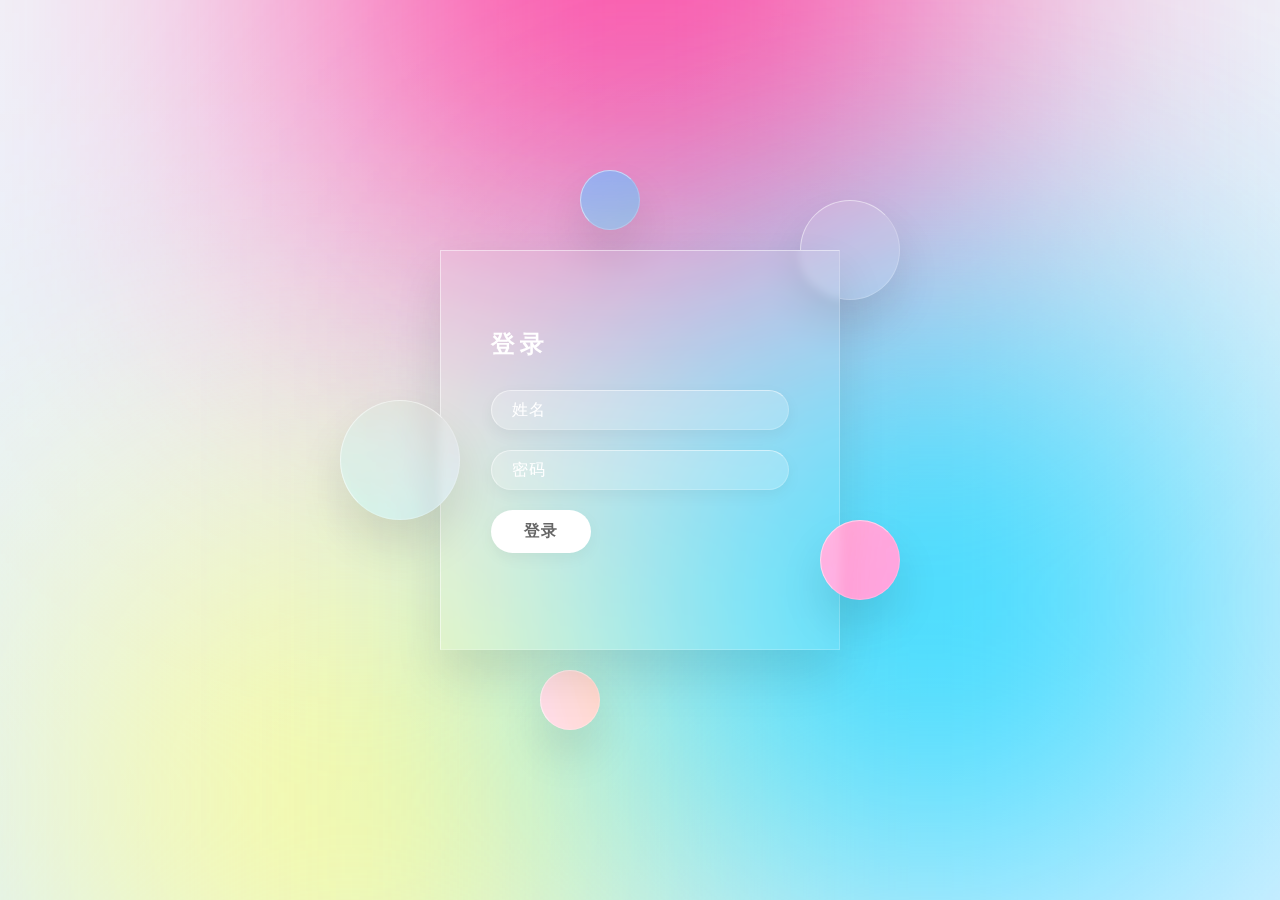
<file: index.html>
<!DOCTYPE html>
<html lang="en">
 
<head>
    <meta charset="UTF-8">
    <meta name="viewport" content="width=device-width, initial-scale=1.0">
 
    <link rel="stylesheet" href="style.css">
 
    <title>ikungames登录界面</title>
</head>
 
<body>
    <section>
        <div class="color"></div>
        <div class="color"></div>
        <div class="color"></div>
        <div class="box">
            <div class="circle" style="--x:0"></div>
            <div class="circle" style="--x:1"></div>
            <div class="circle" style="--x:2"></div>
            <div class="circle" style="--x:3"></div>
            <div class="circle" style="--x:4"></div>
            <div class="container">
                <div class="form">
                    <h2>登录</h2>
                    <form>
                        <div class="inputBox">
                            <input type="text" placeholder="姓名">
 
                        </div>
                        <div class="inputBox">
                            <input type="password" placeholder="密码">
 
                        </div>
                        <form>
                            <div class="inputBox">
                            <input type="button" class="login-button" value="登录" onclick="change()">
                        </form>
                        <script>
                            function change(){
                                window.open("ikungames.html");
                            }
                    </script>
                    </form>
                </div>
            </div>
        </div>
    </section>
</body>
 
</html>
</file>
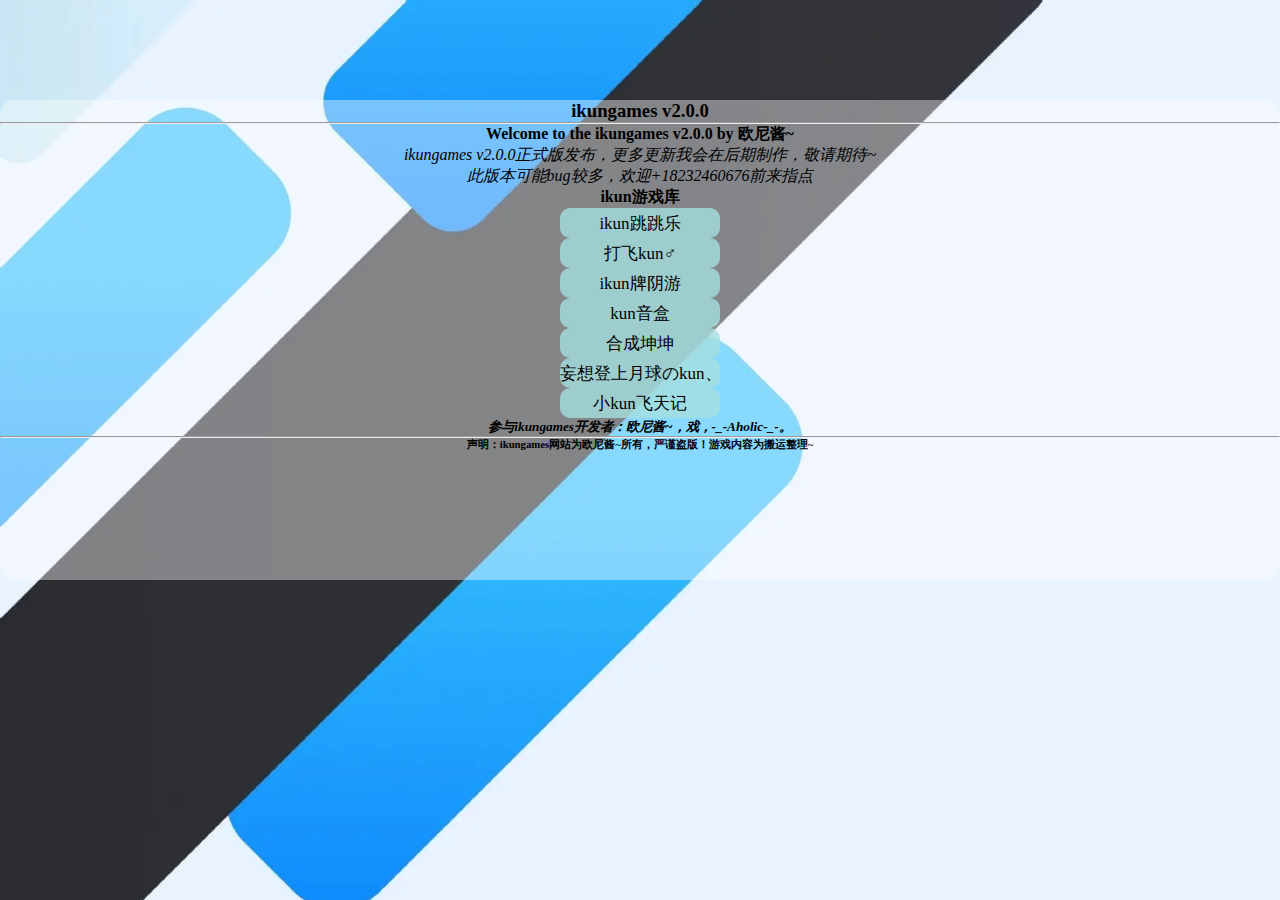
<file: ikngames.html>
<!DOCTYPE html>
<html>
	<head lang="en">
		<meta charset="utf-8">
		<meta name="viewort" content="width=device-width, initial-scale=1">
		<title>小黑子游戏库</title>
		<link rel="stylesheet" type="text/css" href="index.css"/>
		<style type="text/css">
			body{
				background-size: 100%;
				background-attachment: fixed;
				background-image: url(b370ef5ed21e6f496d492445c1a6d9b.png);
			}

			#all-box{
				background-color: #ffffff68;
				text-align: center;
				position: relative;
				margin-top: 100px;
				height: 480px;
				border-radius: 15px
			}
			.login-button { /* 按钮美化 */
				width: 160px; /* 宽度 */
				height: 30px; /* 高度 */
				border-width: 0px; /* 边框宽度 */
				border-radius: 3px; /* 边框半径 */			  
				background: rgba(165, 223, 223,0.8); /* 背景颜色 */
				cursor: pointer; /* 鼠标移入按钮范围时出现手势 */
				font-family: Microsoft YaHei; /* 设置字体 */
				color: rgb(0, 0, 0); /* 字体颜色 */
				font-size: 17px; /* 字体大小 */
				border-radius: 10px
			}
		</style>
	</head>
	<body>
		<div id="all-box" >
		<h3>ikungames v2.0.0</h3>
		<hr>
		<b>Welcome to the ikungames v2.0.0 by 欧尼酱~</b>
		<br>
		<i>ikungames v2.0.0正式版发布，更多更新我会在后期制作，敬请期待~</i>
		<br>
		<i>此版本可能bug较多，欢迎+18232460676前来指点</i>
		<br>
		<b>ikun游戏库</b>
		<br>
		
		<a href="http://jlh.125ks.cn/cxk/dinogame/" ><input type="button" class="login-button" value="ikun跳跳乐" ></a>
		<br>
		<a href="http://jlh.125ks.cn/cxk/"><input type="button" class="login-button" value="打飞kun♂"></a>
		<br>
		<a href="https://xxtyme.github.io/EatCxk/"><input type="button" class="login-button" value="ikun牌阴游"></a>
		<br>
		<a href="https://lazyxiao.netlify.app/#/"><input type="button" class="login-button" value="kun音盒"></a>
		<br>
		<a href="https://dev-5glmy6hx7dfa7b36-1304893223.tcloudbaseapp.com/2021020253/index.html?sign=b332c099aa7e3d274d539d9e016f70d6&t=1612239489&continueFlag=f1344c43bfd69099e1aa61684c4e0bbf"><input type="button" class="login-button" value="合成坤坤"></a>
		<br>
		<a href="https://newmeanning.github.io/tiaotiao/index.html"><input type="button" class="login-button" value="妄想登上月球のkun、"></a>
		<br>
		<a href="https://allentome.github.io/fly_boy/index.html"><input type="button" class="login-button" value="小kun飞天记"></a>
		<br>
		<h5><i>参与ikungames开发者：欧尼酱~，戏，-_-Aholic-_-。</i></h5>
		<hr>
		<h6>声明：ikungames网站为欧尼酱~所有，严谨盗版！游戏内容为搬运整理~</h6>
		</div>
	</body>
</html>
</file>
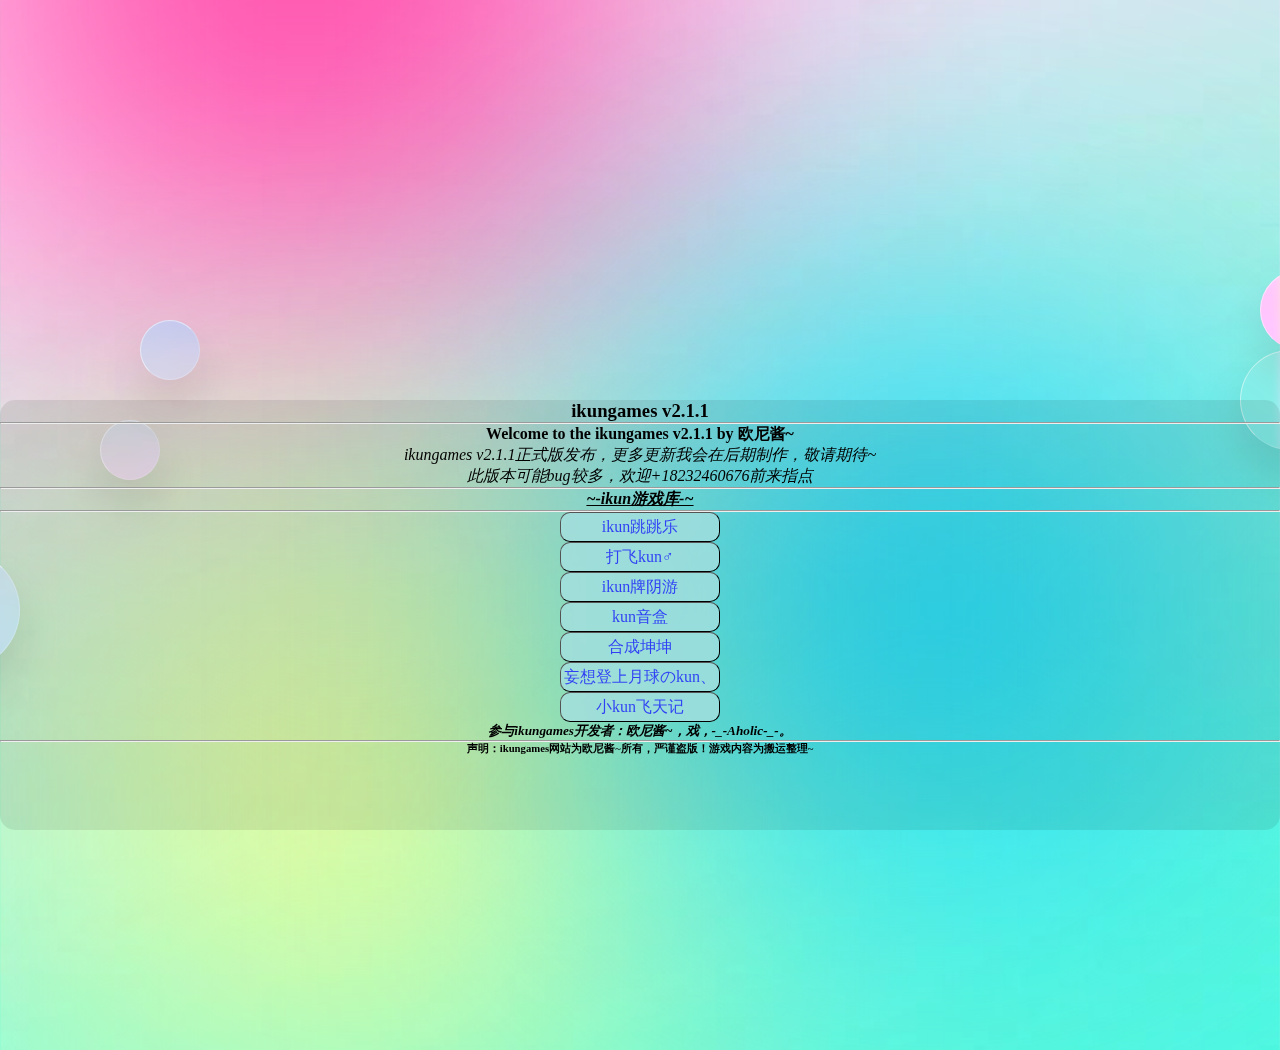
<file: ikungames.html>
<!DOCTYPE html>
<html>
	<head lang="en">
		<meta charset="utf-8">
		<meta name="viewort" content="width=device-width, initial-scale=1">
		<title>小黑子游戏库</title>
		<link rel="stylesheet" type="text/css" href="index.css"/>

	</head>
	<body>
		<section>
			<div class="color"></div>
			<div class="color"></div>
			<div class="color"></div>
			<div class="box">
				<div class="circle" style="--x:0"></div>
				<div class="circle" style="--x:1"></div>
				<div class="circle" style="--x:2"></div>
				<div class="circle" style="--x:3"></div>
				<div class="circle" style="--x:4"></div>
				<div class="container">
		</section>
		<div id="all-box" >
		<h3>ikungames v2.1.1</h3>
		<hr>
		<b>Welcome to the ikungames v2.1.1 by 欧尼酱~</b>
		<br>
		<i>ikungames v2.1.1正式版发布，更多更新我会在后期制作，敬请期待~</i>
		<br>
		<i>此版本可能bug较多，欢迎+18232460676前来指点</i>
		<hr>
		<b><u><i>~-ikun游戏库-~</i></u></b>
		<hr>
		
		<a href="http://jlh.125ks.cn/cxk/dinogame/" ><input type="button" class="login-button" value="ikun跳跳乐"></a>
		<br>
		<a href="http://jlh.125ks.cn/cxk/"><input type="button" class="login-button" value="打飞kun♂"></a>
		<br>
		<a href="https://xxtyme.github.io/EatCxk/"><input type="button" class="login-button" value="ikun牌阴游"></a>
		<br>
		<a href="https://lazyxiao.netlify.app/#/"><input type="button" class="login-button" value="kun音盒"></a>
		<br>
		<a href="https://dev-5glmy6hx7dfa7b36-1304893223.tcloudbaseapp.com/2021020253/index.html?sign=b332c099aa7e3d274d539d9e016f70d6&t=1612239489&continueFlag=f1344c43bfd69099e1aa61684c4e0bbf"><input type="button" class="login-button" value="合成坤坤"></a>
		<br>
		<a href="https://newmeanning.github.io/tiaotiao/index.html"><input type="button" class="login-button" value="妄想登上月球のkun、"></a>
		<br>
		<a href="https://allentome.github.io/fly_boy/index.html"><input type="button" class="login-button" value="小kun飞天记"></a>
		<br>
		<h5><i>参与ikungames开发者：欧尼酱~，戏，-_-Aholic-_-。</i></h5>
		<hr>
		<h6>声明：ikungames网站为欧尼酱~所有，严谨盗版！游戏内容为搬运整理~</h6>
		</div>
	</body>
</html>
</file>
<file: style.css>
* {
    margin: 0;
    padding: 0;
    box-sizing: border-box;
}
 
section {
    position: relative;
    overflow: hidden;
    display: flex;
    justify-content: center;
    align-items: center;
    min-height: 100vh;
    background: linear-gradient(to bottom, #f1f4f9, #dff1ff);
}
 
section .color {
    position: absolute;
    filter: blur(200px);
}
 
section .color:nth-child(1) {
    top: -350px;
    width: 600px;
    height: 600px;
    background: #ff359b;
}
 
section .color:nth-child(2) {
    bottom: -150px;
    left: 100px;
    width: 500px;
    height: 500px;
    background: #fffd87;
}
 
section .color:nth-child(3) {
    bottom: 50px;
    right: 100px;
    width: 500px;
    height: 500px;
    background: #00d2ff;
}
 
.box {
    position: relative;
}
 
.box .circle {
    position: absolute;
    background: rgba(255, 255, 255, 0.1);
    backdrop-filter: blur(5px);
    box-shadow: 0 25px 45px rgba(0, 0, 0, 0.1);
    border: 1px solid rgba(255, 255, 255, 0.5);
    border-right: 1px solid rgba(255, 255, 255, 0.2);
    border-bottom: 1px solid rgba(255, 255, 255, 0.2);
    border-radius: 50%;
    filter: hue-rotate(calc(var(--x) * 70deg));
    animation: animate 10s linear infinite;
    animation-delay: calc(var(--x) * -1s);
}
 
@keyframes animate {
    0%, 100%, {
        transform: translateY(-50px);
    }
    50% {
        transform: translateY(50px);
    }
}
 
.box .circle:nth-child(1) {
    top: -50px;
    right: -60px;
    width: 100px;
    height: 100px;
}
 
.box .circle:nth-child(2) {
    top: 150px;
    left: -100px;
    width: 120px;
    height: 120px;
    z-index: 2;
}
 
.box .circle:nth-child(3) {
    bottom: 50px;
    right: -60px;
    width: 80px;
    height: 80px;
    z-index: 2;
}
 
.box .circle:nth-child(4) {
    bottom: -80px;
    left: 100px;
    width: 60px;
    height: 60px;
}
 
.box .circle:nth-child(5) {
    top: -80px;
    left: 140px;
    width: 60px;
    height: 60px;
}
 
.container {
    position: relative;
    width: 400px;
    min-height: 400px;
    background: rgba(255, 255, 255, 0.1);
    display: flex;
    justify-content: center;
    align-items: center;
    backdrop-filter: blur(5px);
    box-shadow: 0 25px 45px rgba(0, 0, 0, 0.1);
    border: 1px solid rgba(255, 255, 255, 0.5);
    border-right: 1px solid rgba(255, 255, 255, 0.2);
    border-bottom: 1px solid rgba(255, 255, 255, 0.2);
}
 
.form {
    position: relative;
    width: 100%;
    height: 100%;
    padding: 50px;
}
 
.form h2 {
    position: relative;
    color: #fff;
    font-size: 24px;
    font-weight: 600;
    letter-spacing: 5px;
    margin-bottom: 30px;
    cursor: pointer;
}
 
.form h2::before {
    content: "";
    position: absolute;
    left: 0;
    bottom: -10px;
    width: 0px;
    height: 3px;
    background: #fff;
    transition: 0.5s;
}
 
.form h2:hover:before {
    width: 53px;
}
 
.form .inputBox {
    width: 100%;
    margin-top: 20px;
}
 
.form .inputBox input {
    width: 100%;
    padding: 10px 20px;
    background: rgba(255, 255, 255, 0.2);
    outline: none;
    border: none;
    border-radius: 30px;
    border: 1px solid rgba(255, 255, 255, 0.5);
    border-right: 1px solid rgba(255, 255, 255, 0.2);
    border-bottom: 1px solid rgba(255, 255, 255, 0.2);
    font-size: 16px;
    letter-spacing: 1px;
    color: #fff;
    box-shadow: 0 5px 15px rgba(0, 0, 0, 0.05);
}
 
.form .inputBox input::placeholder {
    color: #fff;
}
 
.form .inputBox input[type="button"] {
    background: #fff;
    color: #666;
    max-width: 100px;
    margin-bottom: 20px;
    font-weight: 600;
    cursor: pointer;
}
 
.forget {
    margin-top: 6px;
    color: #fff;
    letter-spacing: 1px;
}
 
.forget a {
    color: #fff;
    font-weight: 600;
    text-decoration: none;
}

body{
    background-size: 100%;
    background-attachment: fixed;
    background-image: url(awa.JPG);
}
</file>
<file: index.css>
* {
    margin: 0;
    padding: 0;
    box-sizing: border-box;
}

section .color {
    position: absolute;
    filter: blur(200px);
}
 
section .color:nth-child(1) {
    top: -350px;
    width: 600px;
    height: 600px;
    background: #ff359b;
}
 
section .color:nth-child(2) {
    bottom: -150px;
    left: 100px;
    width: 500px;
    height: 500px;
    background: #fffd87;
}
 
section .color:nth-child(3) {
    bottom: 50px;
    right: 100px;
    width: 500px;
    height: 500px;
    background: #00d2ff;
}
 
.box {
    position: relative;
}
 
.box .circle {
    position: absolute;
    background: rgba(255, 255, 255, 0.1);
    backdrop-filter: blur(5px);
    box-shadow: 0 25px 45px rgba(0, 0, 0, 0.1);
    border: 1px solid rgba(255, 255, 255, 0.5);
    border-right: 1px solid rgba(255, 255, 255, 0.2);
    border-bottom: 1px solid rgba(255, 255, 255, 0.2);
    border-radius: 50%;
    filter: hue-rotate(calc(var(--x) * 70deg));
    animation: animate 10s linear infinite;
    animation-delay: calc(var(--x) * -1s);
}
 
@keyframes animate {
    0%, 100%, {
        transform: translateY(-50px);
    }
    50% {
        transform: translateY(50px);
    }
}
 
.box .circle:nth-child(1) {
    top: -50px;
    right: -60px;
    width: 100px;
    height: 100px;
}
 
.box .circle:nth-child(2) {
    top: 150px;
    left: -100px;
    width: 120px;
    height: 120px;
    z-index: 2;
}
 
.box .circle:nth-child(3) {
    bottom: 50px;
    right: -60px;
    width: 80px;
    height: 80px;
    z-index: 2;
}
 
.box .circle:nth-child(4) {
    bottom: -80px;
    left: 100px;
    width: 60px;
    height: 60px;
}
 
.box .circle:nth-child(5) {
    top: -80px;
    left: 140px;
    width: 60px;
    height: 60px;
}

body{
    background-size: 100%;
    background-attachment: fixed;
    background-image: url(awa.JPG);
    font-family: "幼圆"
}

#all-box{
    background-color: rgba(0, 0, 0, 0.082);
    text-align: center;
    position: relative;
    margin-top: 400px;
    height: 430px;
    border-radius: 15px
}
.login-button { 
    width: 160px; /* 宽度 */
    height: 30px; /* 高度 */
    border-width: 1px; /* 边框宽度 */
    border-radius: 3px; /* 边框半径 */			  
    background: rgba(165, 223, 223,0.8); /* 背景颜色 */
    cursor: pointer; /* 鼠标移入按钮范围时出现手势 */
    font-family: "幼圆"; /* 设置字体 */
    color: rgba(4, 0, 255, 0.712); /* 字体颜色 */
    font-size: 16px; /* 字体大小 */
    border-radius: 10px
}
</file>
